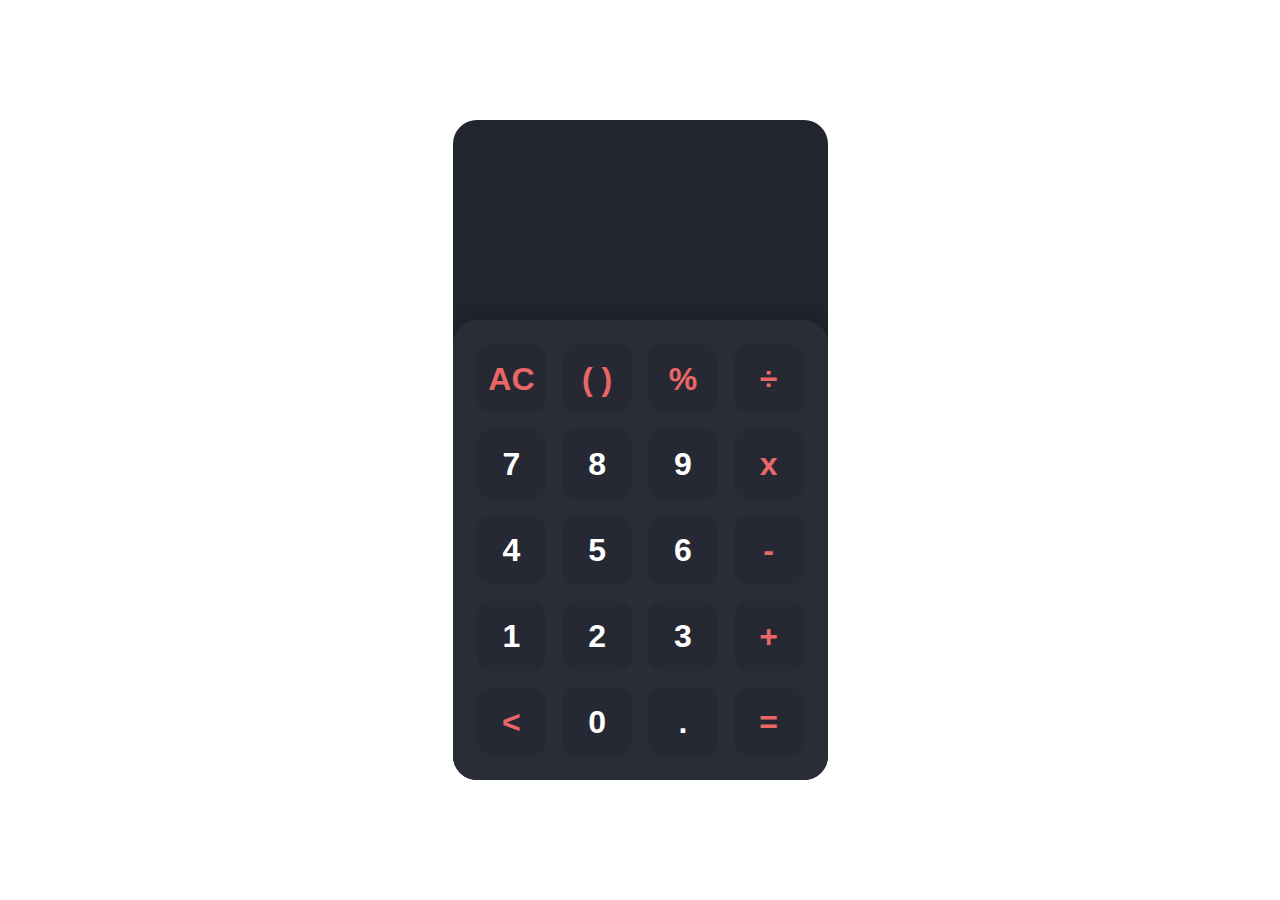
<file: Calculator/index2.html>
<!DOCTYPE html>
<html lang="en">

<head>
    <meta charset="UTF-8">
    <meta http-equiv="X-UA-Compatible" content="IE=edge">
    <meta name="viewport" content="width=device-width, initial-scale=1.0">
    <title>Calculator</title>
    <link rel="stylesheet" href="style2.css" />
</head>

<body>

    <div class="app">

        <div class="calculator">

            <div class="display">
                <div class="content">
                    <div class="input"></div>
                    <div class="output"></div>
                </div>
            </div>

            <div class="keys">

                <div data-key="clear" class="key action">
                    <span>AC</span>
                </div>

                <div data-key="brackets" class="key action">
                    <span>( )</span>
                </div>

                <div data-key="%" class="key action">
                    <span>%</span>
                </div>

                <div data-key="/" class="key operator">
                    <span>÷</span>
                </div>

                <div data-key="7" class="key">
                    <span>7</span>
                </div>

                <div data-key="8" class="key">
                    <span>8</span>
                </div>

                <div data-key="9" class="key">
                    <span>9</span>
                </div>

                <div data-key="*" class="key operator">
                    <span>x</span>
                </div>

                <div data-key="4" class="key">
                    <span>4</span>
                </div>

                <div data-key="5" class="key">
                    <span>5</span>
                </div>

                <div data-key="6" class="key">
                    <span>6</span>
                </div>

                <div data-key="-" class="key operator">
                    <span>-</span>
                </div>

                <div data-key="1" class="key">
                    <span>1</span>
                </div>

                <div data-key="2" class="key">
                    <span>2</span>
                </div>

                <div data-key="3" class="key">
                    <span>3</span>
                </div>

                <div data-key="+" class="key operator">
                    <span>+</span>
                </div>

                <div data-key="backspace" class="key action">
                    <span>&lt;</span>
                </div>

                <div data-key="0" class="key">
                    <span>0</span>
                </div>

                <div data-key="." class="key">
                    <span>.</span>
                </div>

                <div data-key="=" class="key operator">
                    <span>=</span>
                </div>
            </div>

        </div>

    </div>

    <script src="script1.js"></script>
</body>

</html>
</file>
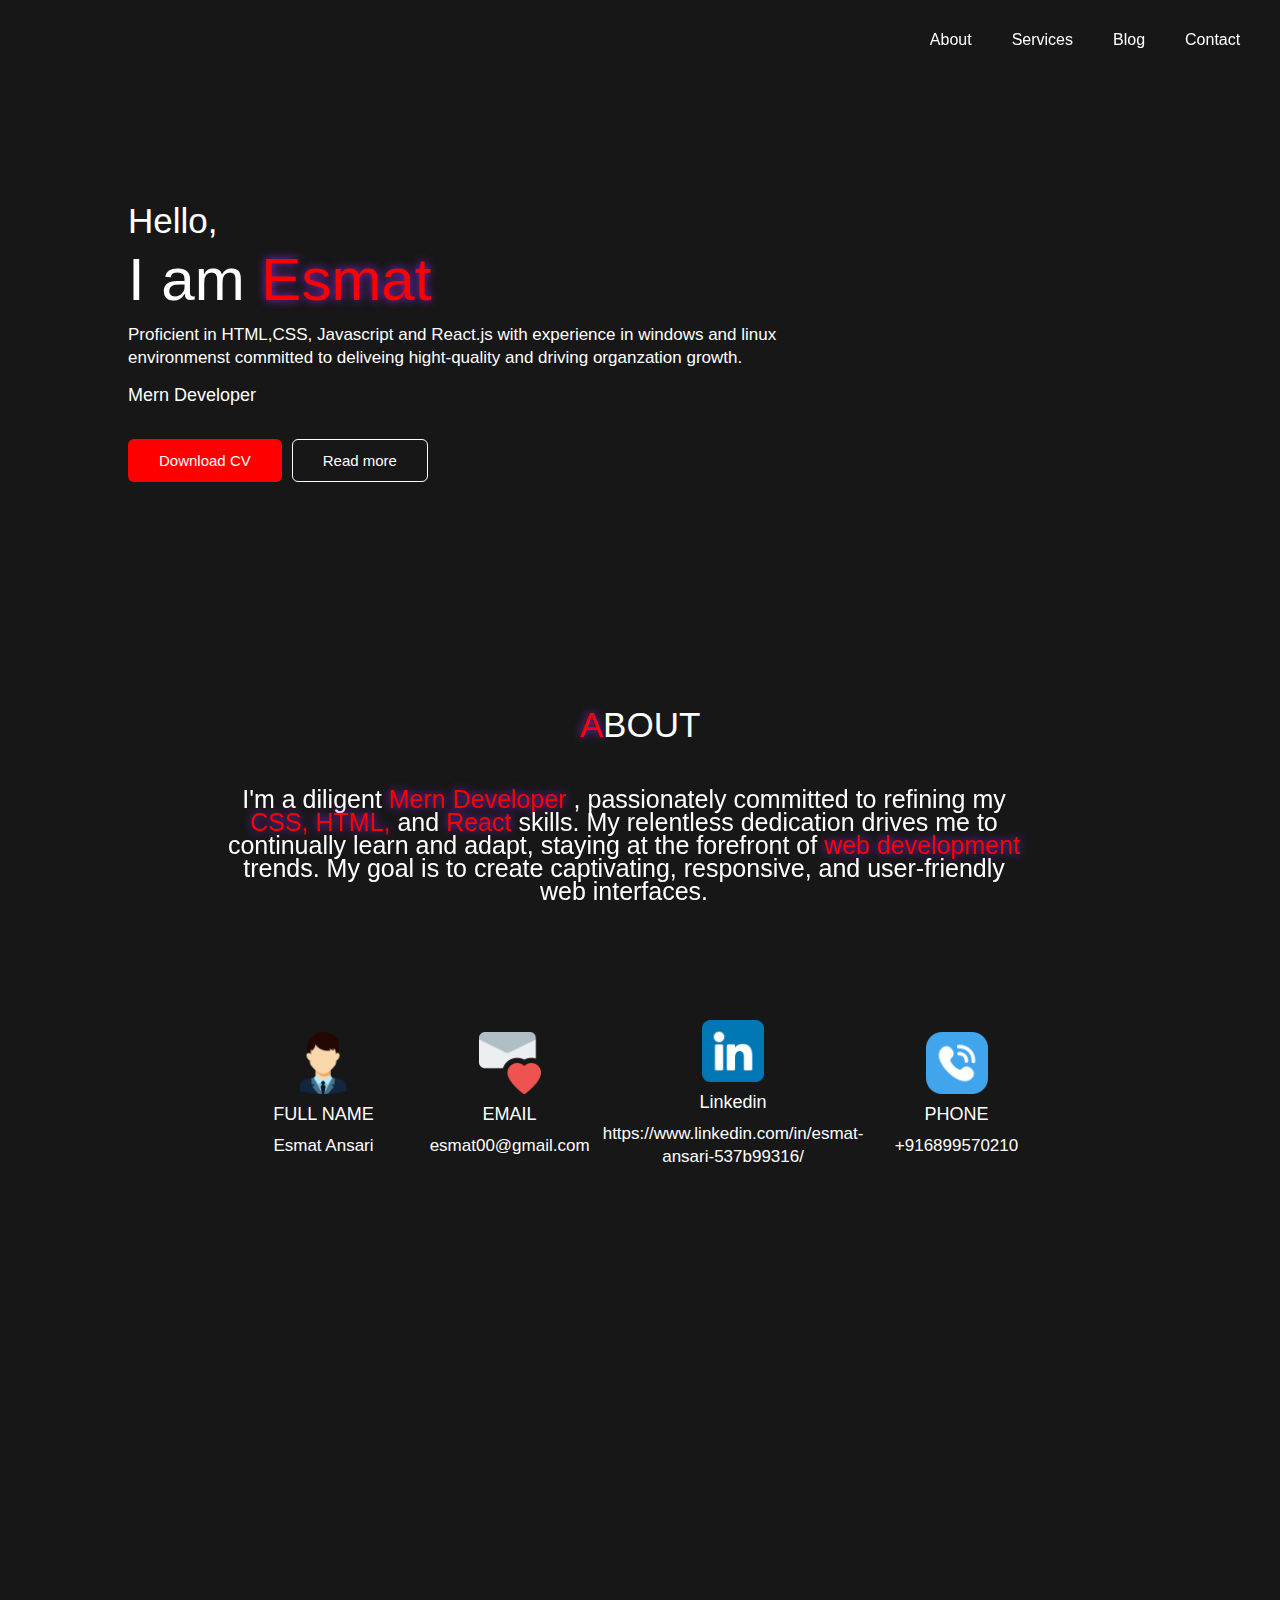
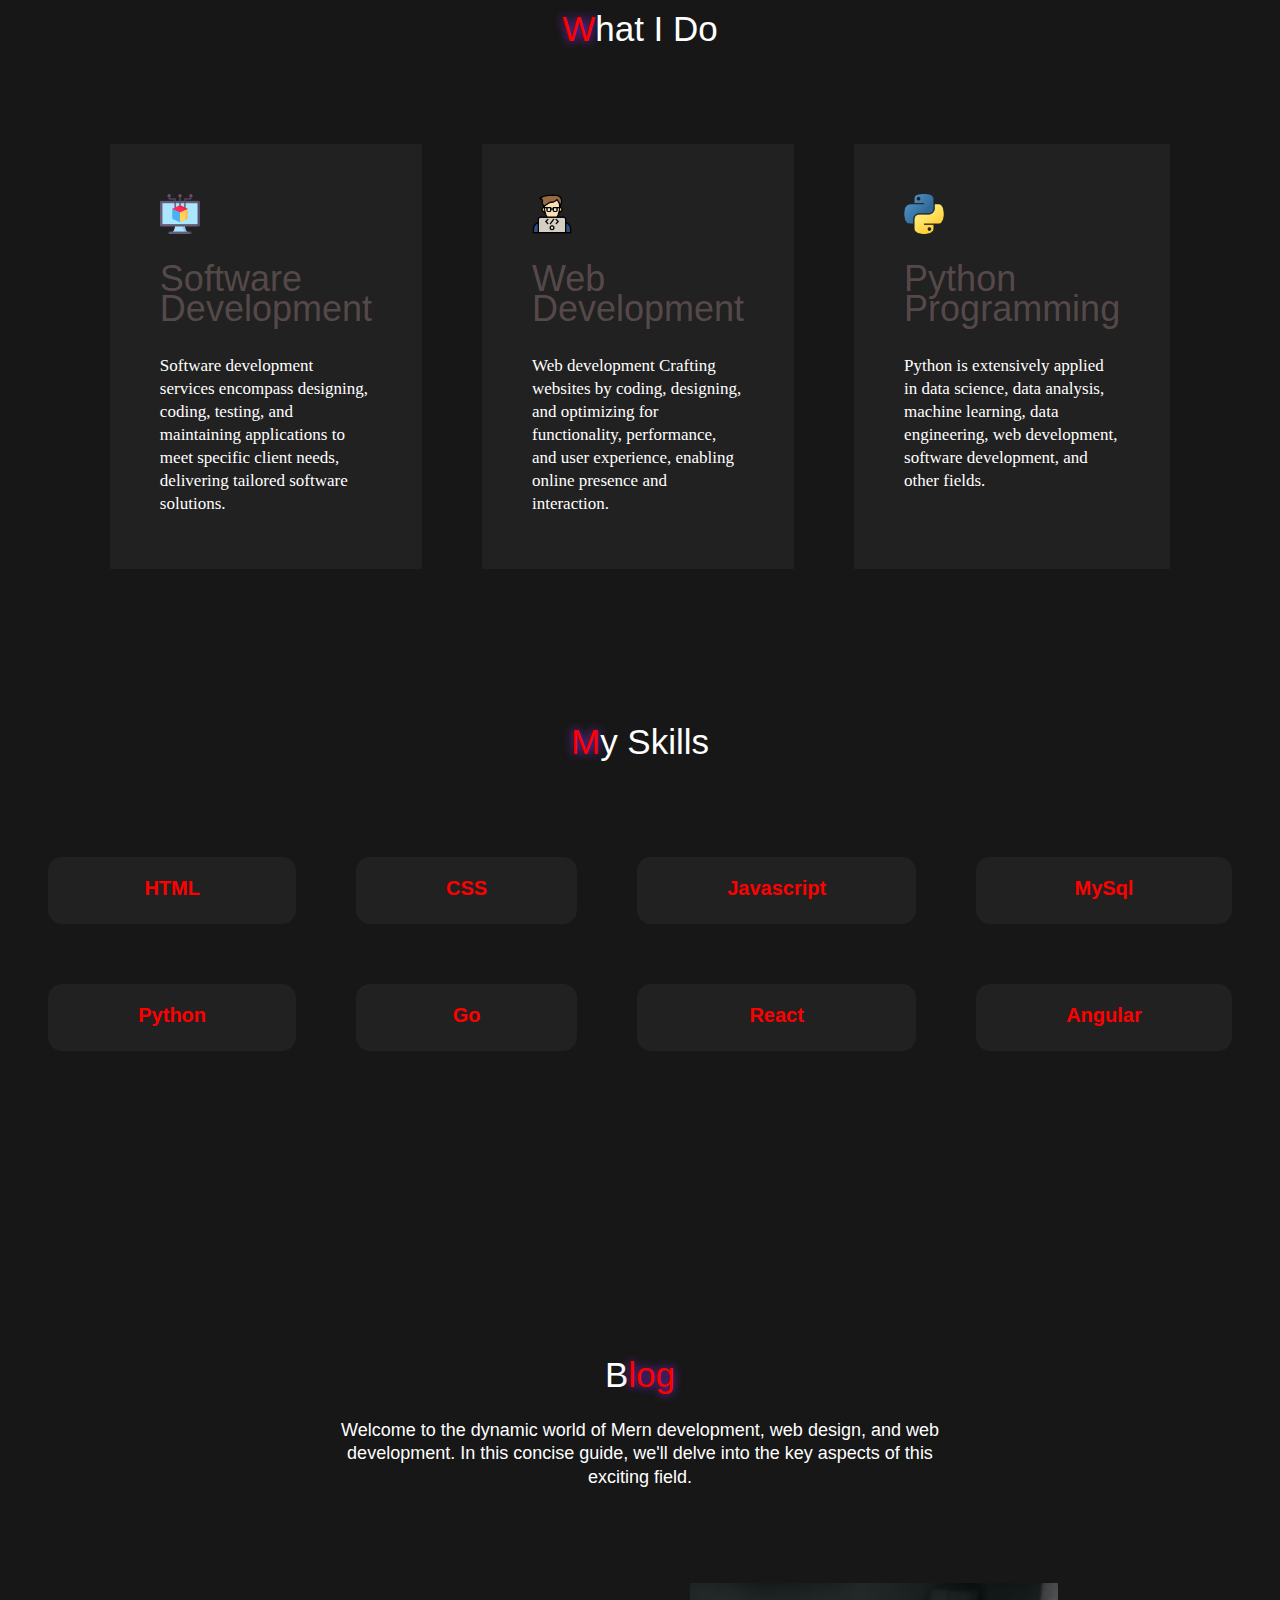
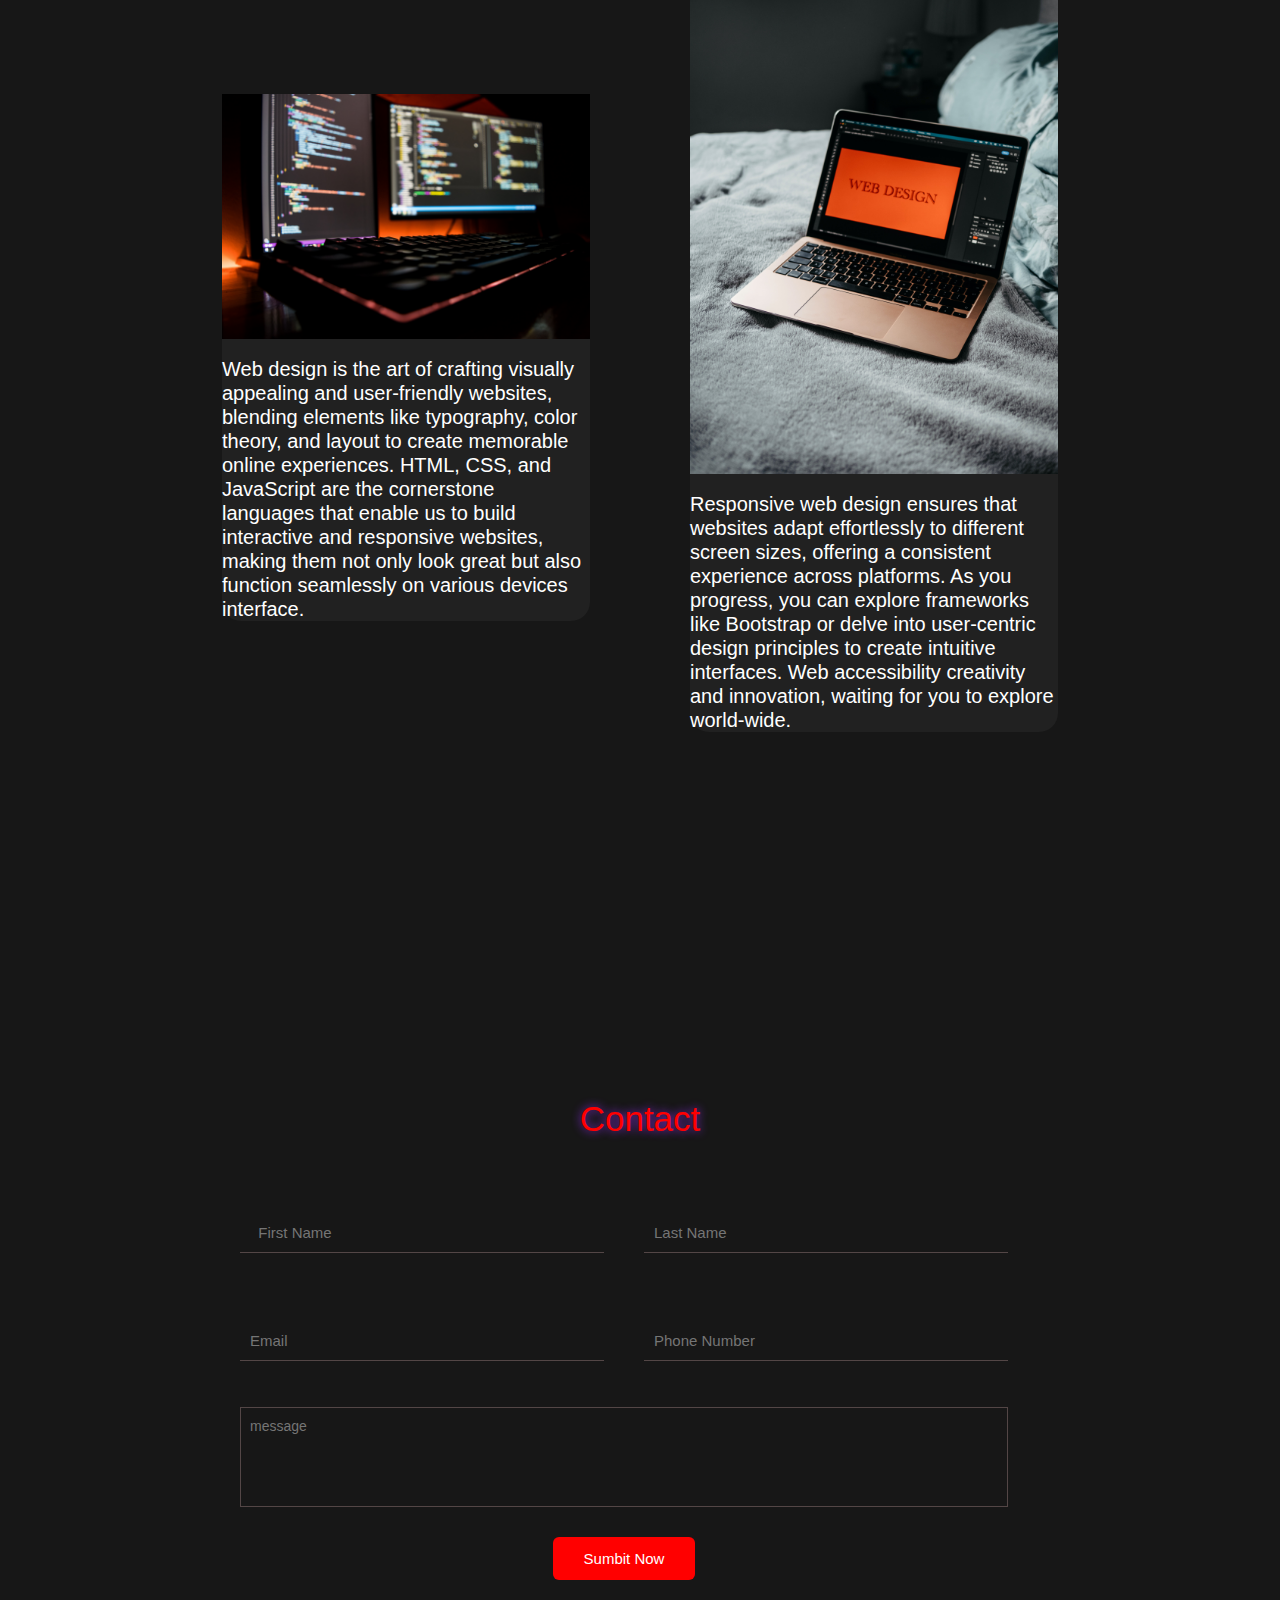
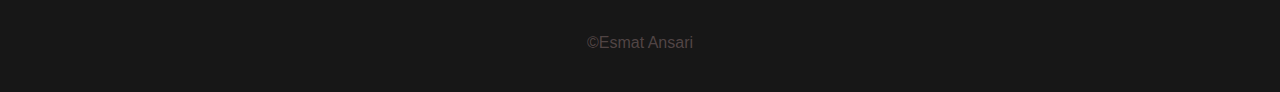
<file: Portfolio/index1.html>
<!DOCTYPE html>
<html lang="en">

<head>
    <meta charset="UTF-8">
    <meta name="viewport" content="width=device-width, initial-scale=1.0">
    <link rel="stylesheet" href="style1.css">
    <link rel="stylesheet" href="https://cdnjs.cloudflare.com/ajax/libs/font-awesome/6.4.2/css/all.min.css" />
    <title>Portfolio</title>


</head>

<body>
    <nav>
        <div class="container nav-container">
            <a href="" class="logo">

            </a>
            <ul>
                <li><a href="#About">About </a></li>
                <li><a href="#Services">Services</a></li>
                <li><a href="#Blog">Blog</a></li>
                <li><a href="#Contact">Contact </a></li>

            </ul>
        </div>
    </nav>
    <header>
        <div class="header-container container">
            <div class="header-left">
                <h1>
                    Hello,

                    <p class="name"> I am <span>Esmat</span></p>
                </h1>
                <p>Proficient in HTML,CSS, Javascript and React.js with
                    experience in windows and linux<br> environmenst
                    committed to deliveing hight-quality and driving organzation growth.
                </p>

                <h5>Mern Developer</h5>
                <br>
                <div class="header-action-aria">
                    <a href="cv.pdf" download class="btn btn-primary">Download CV</a>
                    <a href="" class="btn">Read more</a>
                </div>
            </div>

    </header>

    <section id="About">
        <h1><span>A</span>BOUT</h1>
        <div class="container about-container">
            <p>I'm a diligent <span>Mern Developer </span>, passionately committed to refining my <span> CSS, HTML,
                </span> and <span> React </span> skills. My
                relentless dedication drives me to continually learn and adapt, staying at the forefront of <span>web
                    development</span> trends. My goal is to create captivating, responsive, and user-friendly web
                interfaces.</p>
        </div>
        <div class="about-content">
            <article class="about-article">
                <img src="man.png" alt="">
                <h5>FULL NAME</h5>
                <p>Esmat Ansari</p>

            </article>
            <article class="about-article">
                <img src="email.png" alt="">
                <h5>EMAIL</h5>
                <p>esmat00@gmail.com </p>

            </article>
            <article class="about-article">
                <img src="linkedin.png" alt="">
                <h5>Linkedin</h5>
                <p>https://www.linkedin.com/in/esmat-ansari-537b99316/</p>

            </article>
            <article class="about-article">
                <img src="telephone-call.png" alt="">
                <h5>PHONE </h5>
                <p>+916899570210</p>

            </article>
        </div>
    </section>


    <section id="Services">
        <h1><span>W</span>hat I Do</h1>

        <div class="container services-container">
            <article class="services-article">
                <img src="software.png" alt="">
                <h2>Software Development</h2>
                <p>Software development services encompass designing, coding, testing, and maintaining applications to
                    meet specific client needs, delivering tailored software solutions.</p>
            </article>
            <article class="services-article">
                <img src="coding.png" alt="">
                <h2>Web
                    Development</h2>
                <p>Web development

                    Crafting websites by coding, designing, and optimizing for functionality, performance, and user
                    experience, enabling online presence and interaction.</p>
            </article>
            <article class="services-article">
                <img src="python.png" alt="">
                <h2>Python Programming</h2>
                <p>

                    Python is extensively applied in data science, data analysis, machine learning, data engineering,
                    web development, software development, and other fields.</p>
            </article>
        </div>
    </section>

    <section id="skills">
        <h1> <span>M</span>y Skills</h1>
        <div class="container skills-container">
            <article class="skill-article">

                <h4>HTML </h4>
            </article>
            <article class="skill-article">

                <h4>CSS</h4>
            </article>
            <article class="skill-article">

                <h4>Javascript</h4>
            </article>
            <article class="skill-article">

                <h4>MySql</h4>
            </article>
            <article class="skill-article">

                <h4>Python</h4>
            </article>
            <article class="skill-article">

                <h4>Go</h4>
            </article>
            <article class="skill-article">

                <h4>React</h4>
            </article>
            <article class="skill-article">

                <h4>Angular</h4>
            </article>

        </div>
    </section>


    <section id="Blog">
        <div class="row">
            <div class="header">
                <h1>B<span>log</span></h1>
                <p>Welcome to the dynamic world of Mern development, web design, and web development. In this
                    concise guide, we'll delve into the key aspects of this exciting field.</p>
            </div>
            <div class="content">
                <div class="card">

                    <img src="web design (1).jpg" alt="">
                    <br>
                    <p>
                        Web design is the art of crafting visually appealing and user-friendly websites, blending
                        elements like typography, color theory, and layout to create memorable online experiences. HTML,
                        CSS, and JavaScript are the cornerstone languages that enable us to build interactive and
                        responsive websites, making them not only look great but also function seamlessly on various
                        devices interface.

                    </p>
                </div>
                <div class="card">

                    <img src="web design (2).jpg" alt="">
                    <br>
                    <p>
                        Responsive web design ensures that websites adapt effortlessly to different screen sizes,
                        offering a consistent experience across platforms. As you progress, you can explore frameworks
                        like Bootstrap or delve into user-centric design principles to create intuitive interfaces. Web
                        accessibility creativity and innovation, waiting for you to explore world-wide.

                    </p>
                </div>
            </div>
        </div>
    </section>
    <section id="Contact">
        <h1> <span>Contact</span></h1>
        <div class="contatact-container container">
            <form>
                <div class="form-top">
                    <input type="text" placeholder="  First Name" required>
                    <input type="text" placeholder="Last Name" required>
                    <input type="email" placeholder="Email" required>
                    <input type="number" placeholder="Phone Number" required>

                </div>
                <div class="form-bottom">
                    <textarea name="message" placeholder="message"></textarea>
                    <button type="submit" class="btn btn-primary">Sumbit Now</button>
                </div>
            </form>
        </div>
    </section>
    <footer>
        &copy;Esmat Ansari

    </footer>
    <script src="script.js"></script>

</body>

</html>
</file>
<file: Calculator/style2.css>
* {
	margin: 0;
	padding: 0;
	box-sizing: border-box;
	font-family: sans-serif;
}

.app {
	display: flex;
	justify-content: center;
	align-items: center;
	height: 100vh;
}

.calculator {
	background-color: #22252D;
	width: 100%;
	max-width: 375px;
	min-height: 640px;
	display: flex;
	flex-direction: column;
	border-radius: 1.5rem;
	overflow: hidden;
}

.display {
	min-height: 200px;
	padding: 1.5rem;
	display: flex;
	justify-content: flex-end;
	align-items: flex-end;
	color: white;
	text-align: right;
	flex: 1 1 0%;
}

.display .content {
	display: flex;
	flex-direction: column;
	justify-content: flex-end;
	width: 100%;
	max-width: 100%;
	overflow: auto;
}

.display .input {
	width: 100%;
	font-size: 1.25rem;
	margin-bottom: 0.5rem;
}

.display .output {
	font-size: 3rem;
	font-weight: 700;
	width: 100%;
	white-space: nowrap;
}

.display .operator {
	color: #EB6666;
}

.display .brackets,
.display .percent {
	color:#EB6666;
}

.keys {
	background-color: #292D36;
	padding: 1.5rem;
	border-radius: 1.5rem 1.5rem 0 0;
	display: grid;
	grid-template-columns: repeat(4, 1fr);
	grid-template-rows: repeat(5, 1fr);
	grid-gap: 1rem;
	box-shadow: 0px -2px 16px rgba(0, 0, 0, 0.2);
}

.keys .key {
	position: relative;
	cursor: pointer;

	display: block;
	height: 0;
	padding-top: 100%;
	background-color: #262933;
	border-radius: 1rem;
	transition: 0.2s;
	user-select: none;
}

.keys .key span {
	position: absolute;
	top: 50%;
	left: 50%;
	transform: translate(-50%, -50%);

	font-size: 2rem;
	font-weight: 700;
	color: #FFF;
}

.keys .key:hover {
	box-shadow: inset 0px 0px 8px rgba(0, 0, 0, 0.2);
}

.keys .key.operator span {
	color: #EB6666;
}

.keys .key.action span {
	color: #EB6666;
}
</file>
<file: Portfolio/style1.css>
* {
    margin: 0;
    padding: 0;
    box-sizing: border-box;
    text-decoration: none;
    list-style: none;
    font-family: 'Trebuchet MS', 'Lucida Sans Unicode', 'Lucida Grande', 'Lucida Sans', Arial, sans-serif;
    outline: none;
}

:root {
    --color-white: #ffffff;
    --color-light: white;
    --color-primary: red;
    --color-dark: #212121;
    --color-border: #7e686895;
    --color-bg: #171717;

}

body {
    background: var(--color-bg);
    color: var(--color-white);
}

h1 {
    font-size: 35px;
    font-weight: 400;
    color: white;
    line-height: 30px;
    margin: 1rem 0;


}

h2 {
    font-size: 36px;
    font-weight: 500;
    line-height: 30px;
    color: var(--color-border);

}

h4 {
    font-size: 20px;
    font-weight: 600;
    line-height: 31px;
    color: var(--color-primary);

}

h5 {
    font-size: 18px;
    font-weight: 500;
    line-height: 20px;
    color: white;

}

p {
    color: var(--color-white);
    font-size: 17px;
    line-height: 23px;
}

.btn {

    display: inline-block;
    width: fit-content;
    border: 1px solid white;
    padding: 12px 30px;
    font-size: 15px;
    font-weight: 500;
    transition: .4s ease;
    color: #ffff;
    border-radius: 6px;
}

.btn:hover {
    background: white;
    color: var(--color-bg);
    border-color: transparent;
}

.btn-primary {
    background: var(--color-primary);
    border-color: transparent;

}

.container {
    max-width: 160px;
    width: 90%;
    margin: 0 auto;

}

nav {
    height: 5rem;
    width: 100%;
    position: fixed;
    top: 0;
    right: 0;

}

.nav-container {

    height: 100%;
    justify-content: center;
    align-items: center;
    display: flex;

}

ul {
    display: block;
    list-style-type: disc;
    margin-block-start: 1em;
    margin-block-end: 1em;
    margin-inline-start: 950px;
    margin-inline-end: 100px;
    padding-inline-start: 40px;

}

.logo h2 {
    color: white;
    font-size: 32px;
}

.nav-container ul {
    display: flex;
    align-items: center;
    gap: 40px;
}

.nav-container ul li a {
    color: #ffffff;
    font-size: 16px;
    font-weight: 400;
    transition: .4s ease;

}

.nav-container ul li a:hover {
    color: var(--color-primary);
}

span {

    color: var(--color-primary);
    text-shadow: 0 0 10px blueviolet;

}

header {
    margin-top: 190px;



}


.header-container {
    display: grid;
    grid-template-columns: 548% 120%;
    align-items: center;
    margin-left: 10%;
}

img {
    width: 170%;
    display: block;


}

.header-container p {
    width: 90%;
    margin: 2rem 0 1rem;
    font-style: normal;
}

.name {
    width: 50px;
    font-size: 60px;
    font-weight: 500;
}

.header-container h5 {
    margin: 1rem 0;
    color: var(--color-light);
}

.header-action-aria {
    display: flex;
    gap: 10px;
    align-items: center;
}

#About {
    padding-top: 70px;
}

section>h1 {
    text-align: center;
    margin-bottom: 44px;
    margin-top: 158px;
}

.about-container p {

    margin: 4px auto;
    width: 62%;
    position: absolute;
    margin-left: -26%;
    font-style: normal;
    font-weight: 55px;
    text-align: center;
    font-size: 25px;


}



.about-content {
    margin-top: 600%;
    display: grid;
    margin: 280px 18%;
    grid-template-columns: repeat(4, 1fr);
    justify-content: center;
    align-items: center;



}

.about-article {
    display: flex;
    justify-content: center;
    align-items: center;
    flex-direction: column;
    margin: auto;
    gap: 10px;
    text-align: center;
}

.about-article img {
    width: 62px;
}

#Services {
    padding-top: 8px;

}

.services-container {
    display: grid;
    grid-template-columns: repeat(3, 1fr);
    gap: 60px;
    margin-top: 100px;
    justify-content: center;
}

.services-article {
    background: var(--color-dark);
    display: flex;
    flex-direction: column;
    gap: 30px;
    padding: 50px;
    border-bottom: 4px solid transparent;
}

.services-article:hover {
    border-color: var(--color-primary);
}

.services-article img {
    width: 40px;
}

.services-article p {
    font-family: 'Times New Roman', Times, serif;
}









#skills {
    padding-top: -1px;

}

.skills-container {
    display: grid;
    grid-template-columns: repeat(4, 1fr);
    gap: 60px;
    margin-top: 100px;
    justify-content: center;
    text-align: center;

}

.skill-article {
    background: var(--color-dark);
    display: flex;
    flex-direction: column;
    text-align: center;
    justify-content: center;
    padding: 16px 90px;
    border-radius: 14px;

    border-bottom: 4px solid transparent;
}

.skill-article:hover {
    border-color: var(--color-primary);

}

#Blog .row {
    width: 80%;
    margin: auto;
}

#Blog .row .header {
    width: 60%;
    text-align: center;
    margin: auto;
}

#Blog .row .header h1 {
    padding-top: 280px;
    gap: 19px;
}

.header h1 {
    margin: 29px;
}

#Blog .row .header p {
    margin-top: 15px;
    font-size: 18px;
    line-height: 1.3;
}

.content .card img {
    width: 100%;
    height: auto;
}

.content .card p {
    font-size: 20px;
    line-height: 1.2;
}

.content {
    display: flex;
    align-items: center;
    justify-content: space-between;
    margin: 44px;

}

.content .card {
    flex: 2;
    margin: 50px 50px;
    box-shadow: 0px 4px 0px rgba(0, 0, 0, 0, 1);
    background-color: #212121;
    border-radius: 19px;
}


#Contact {
    padding-top: 120px;
}

.contatact-container {
    margin-top: 80px;
}

form {
    width: 60%;
    margin: 0 auto;
    position: absolute;
    margin-left: -25%;
}

.form-top {
    display: grid;
    grid-template-columns: 1fr 1fr;
    gap: 40px
}

form input {
    padding: 10px;
    background: transparent;
    margin-bottom: 30px;
    color: var(--color-light);
    border: none;
    box-shadow: 0 1px 0 0 var(--color-border);
    transition: .4s ease;
    font-size: 15px;
    line-height: 18px;
    font-weight: 500;
}

form input:focus {
    border-bottom: 1px solid blueviolet;
    color: var(--color-primary);
    box-shadow: none;
}

.form-bottom {
    display: flex;
    flex-direction: column;
    gap: 30px;
    align-items: center;
}

.form-bottom textarea {
    width: 100%;
    padding: 9px;
    height: 100px;
    background: transparent;
    resize: none;
    font-size: 14px;
    line-height: 18px;
    font-weight: 500;
    margin-top: 17px;
    border: 1px solid var(--color-border);
    color: var(--color-primary);
}

.form-bottom textarea :focus {
    border-bottom: 1px solid blueviolet;
}

footer {
    margin-top: 500px;
    margin-bottom: 40px;
    text-align: center;
    color: var(--color-border);
}

.naWinScroll {
    background: var(--color-dark);
    box-shadow: 0 0.1rem rgba(0, 0, 0, 0, 7);
}
</file>
